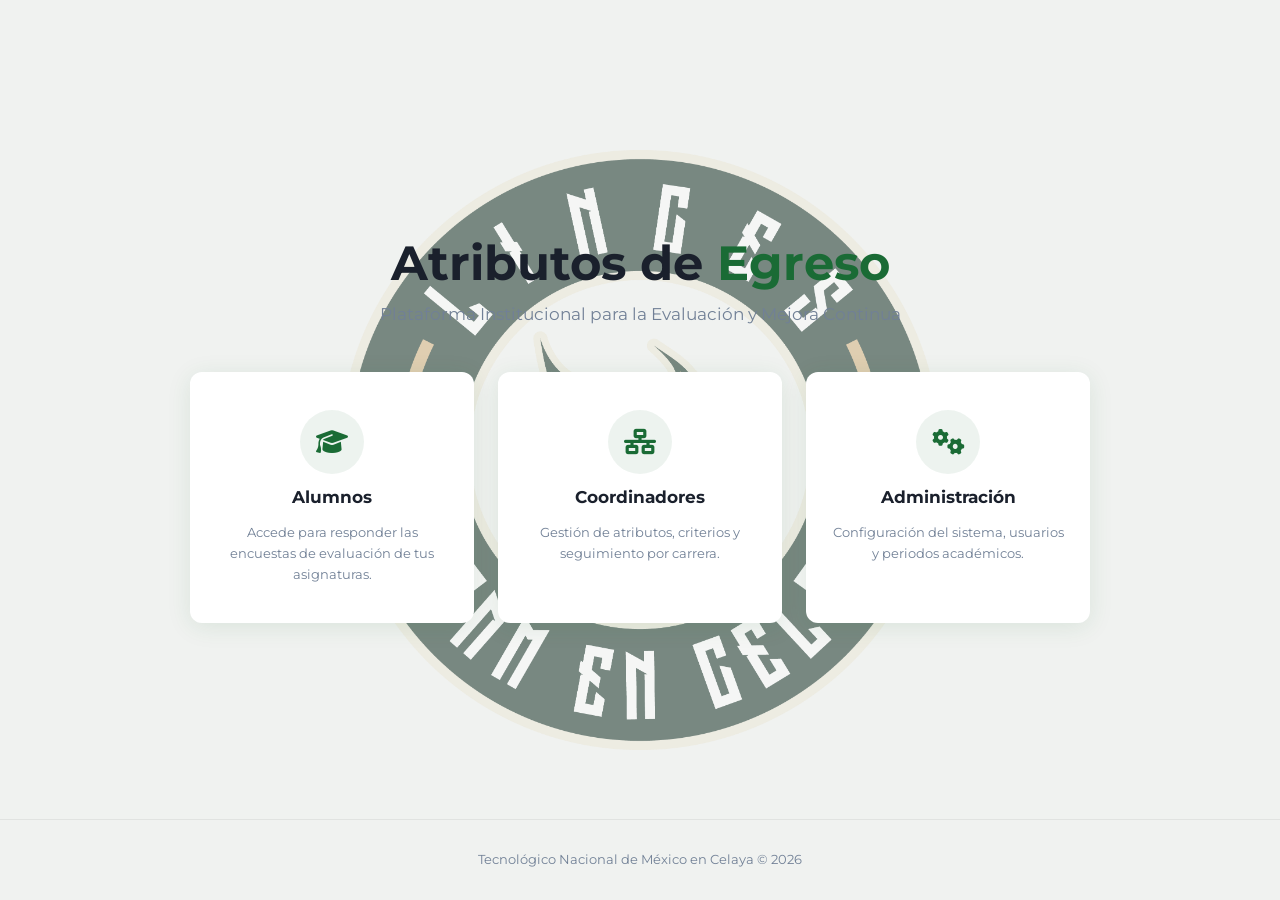
<file: public/index.html>
<!DOCTYPE html>
<html lang="es">
<head>
    <meta charset="UTF-8">
    <meta name="viewport" content="width=device-width, initial-scale=1.0">
    <title>Evaluación de Atributos de Egreso | ITC Celaya</title>
    <link href="https://fonts.googleapis.com/css2?family=Montserrat:wght@400;500;600;700&display=swap" rel="stylesheet">
    <link rel="stylesheet" href="https://cdnjs.cloudflare.com/ajax/libs/font-awesome/6.4.0/css/all.min.css">
    <link rel="stylesheet" href="assets/css/normalize.css">
    <link rel="stylesheet" href="assets/css/landing.css">
</head>
<body>

    <header class="main-header">
        <div class="header-logo">
            <img src="assets/img/logo_lince.png" alt="Instituto Tecnológico de Celaya">
        </div>
    </header>

    <main class="main-content">

        <div class="hero-text">
            <h1 class="hero-title">Atributos de <span>Egreso</span></h1>
            <p class="hero-subtitle">Plataforma Institucional para la Evaluación y Mejora Continua</p>
        </div>

        <div class="access-grid">

            <a href="alumno/login.html" class="access-card">
                <div class="card-icon">
                    <i class="fa-solid fa-graduation-cap"></i>
                </div>
                <h2 class="card-title">Alumnos</h2>
                <p class="card-desc">Accede para responder las encuestas de evaluación de tus asignaturas.</p>
            </a>

            <a href="coordinador/login.html" class="access-card">
                <div class="card-icon">
                    <i class="fa-solid fa-network-wired"></i>
                </div>
                <h2 class="card-title">Coordinadores</h2>
                <p class="card-desc">Gestión de atributos, criterios y seguimiento por carrera.</p>
            </a>

            <a href="admin/login.html" class="access-card">
                <div class="card-icon">
                    <i class="fa-solid fa-gears"></i>
                </div>
                <h2 class="card-title">Administración</h2>
                <p class="card-desc">Configuración del sistema, usuarios y periodos académicos.</p>
            </a>

        </div>

    </main>

    <footer class="main-footer">
        <p>Tecnológico Nacional de México en Celaya &copy; 2026</p>
    </footer>

    <script src="assets/js/utils.js"></script>
    <script>
        // Si ya hay sesión activa, redirigir directo al dashboard
        if (Auth.isLoggedIn()) {
            redirigirPorRol(Auth.getRol());
        }
    </script>
</body>
</html>
</file>
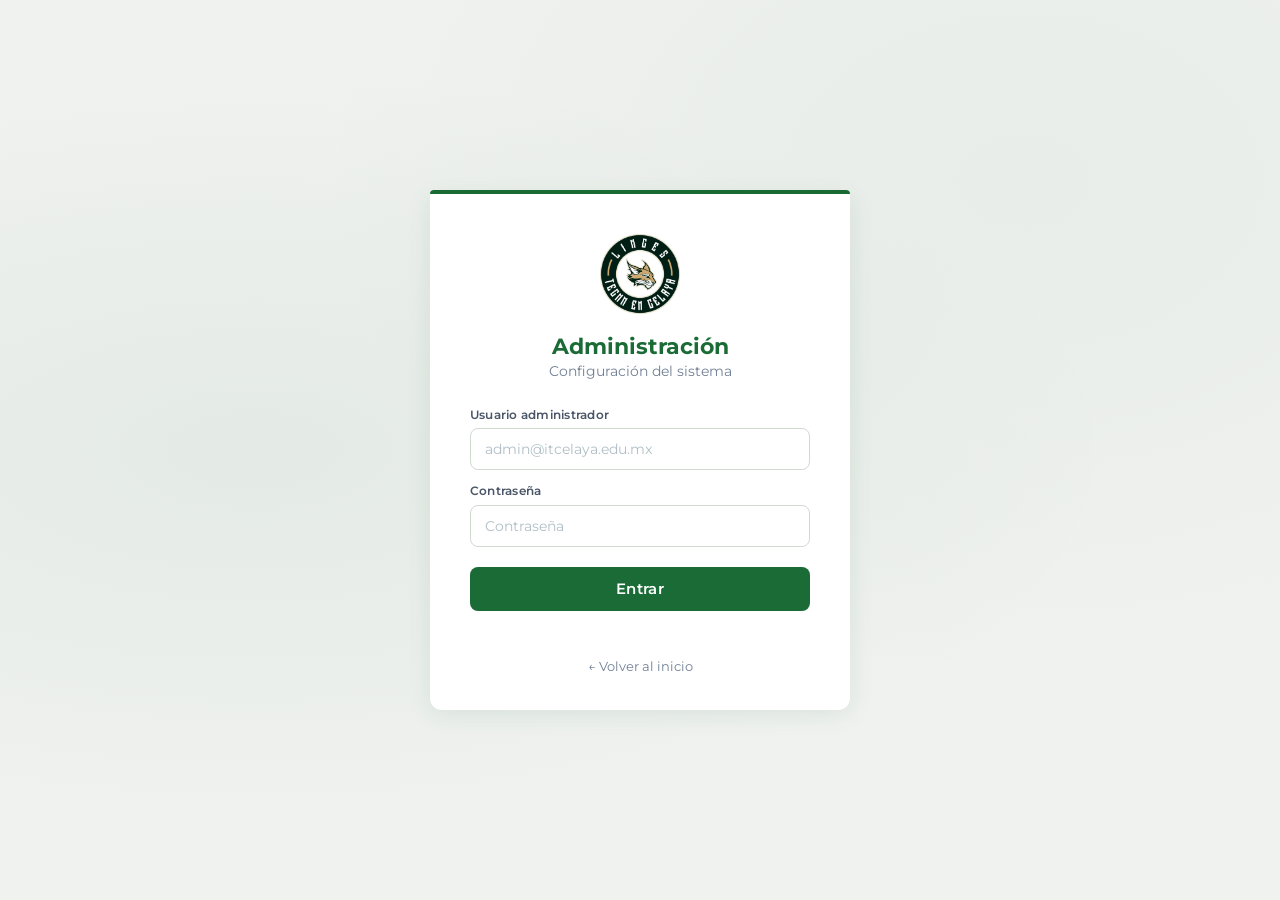
<file: public/admin/login.html>
<!DOCTYPE html>
<html lang="es">
<head>
    <meta charset="UTF-8">
    <meta name="viewport" content="width=device-width, initial-scale=1.0">
    <title>Administración | Atributos de Egreso</title>
    <link href="https://fonts.googleapis.com/css2?family=Montserrat:wght@400;500;600;700&display=swap" rel="stylesheet">
    <link rel="stylesheet" href="../assets/css/normalize.css">
    <link rel="stylesheet" href="../assets/css/auth.css">
</head>
<body>

    <div class="auth-wrapper">
        <div class="auth-topbar"></div>
        <div class="auth-card">
            <img src="../assets/img/logo_lince.png" alt="TecNM Celaya" class="auth-logo">
            <h1 class="auth-title">Administración</h1>
            <p class="auth-subtitle">Configuración del sistema</p>

            <form id="form-login" novalidate>
                <div class="form-group">
                    <label for="identificador">Usuario administrador</label>
                    <input id="identificador" class="inp" type="email"
                           placeholder="admin@itcelaya.edu.mx"
                           required autocomplete="username">
                </div>
                <div class="form-group">
                    <label for="password">Contraseña</label>
                    <input id="password" class="inp" type="password"
                           placeholder="Contraseña"
                           required autocomplete="current-password">
                </div>
                <button id="btn-login" type="submit" class="btn-login">Entrar</button>
            </form>

            <div id="msg" class="form-msg"></div>

            <div class="auth-links">
                <a href="../index.html">← Volver al inicio</a>
            </div>
        </div>
    </div>

    <script src="../assets/js/utils.js"></script>
    <script src="../assets/js/login.js"></script>
</body>
</html>
</file>
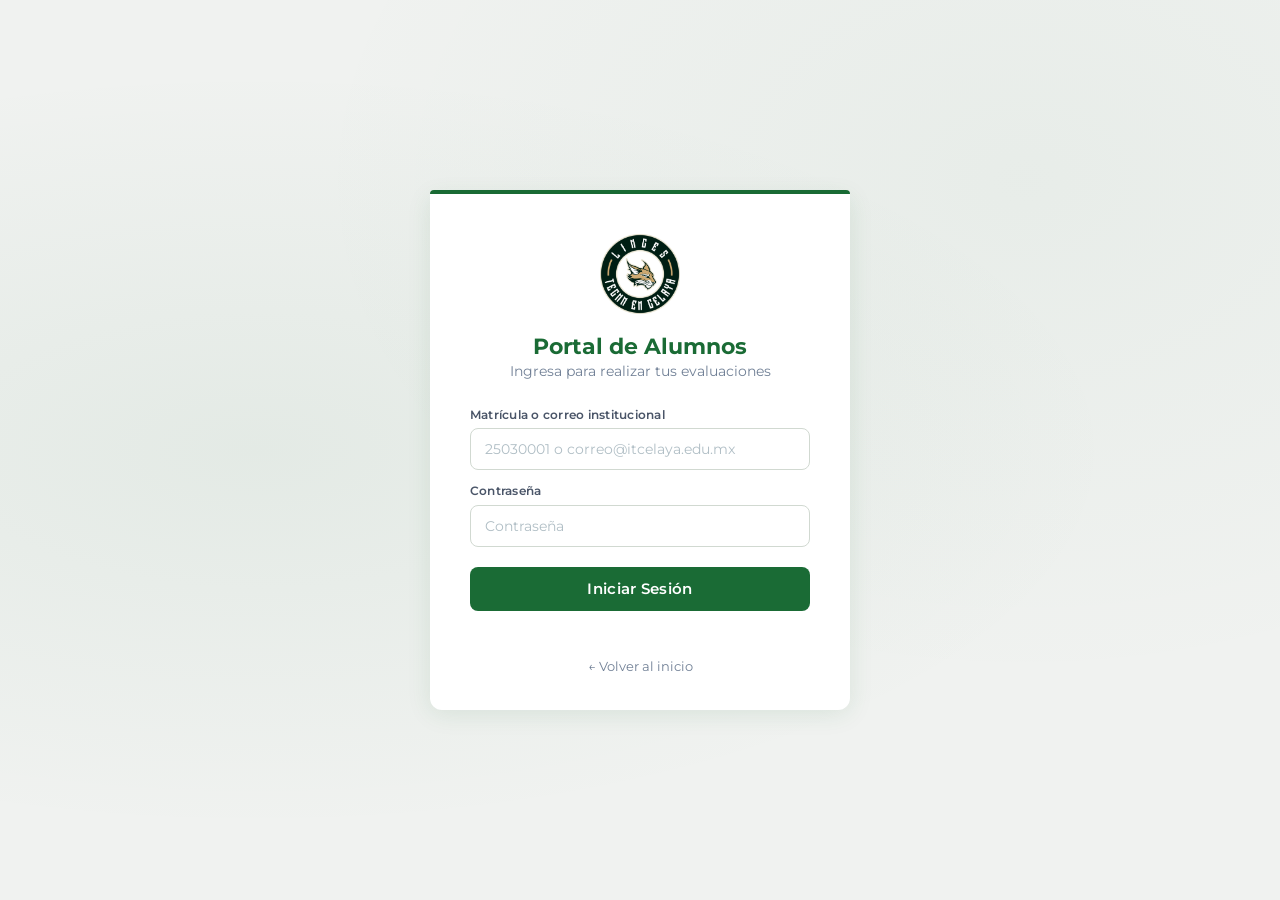
<file: public/alumno/login.html>
<!DOCTYPE html>
<html lang="es">
<head>
    <meta charset="UTF-8">
    <meta name="viewport" content="width=device-width, initial-scale=1.0">
    <title>Portal Alumnos | Atributos de Egreso</title>
    <link href="https://fonts.googleapis.com/css2?family=Montserrat:wght@400;500;600;700&display=swap" rel="stylesheet">
    <link rel="stylesheet" href="../assets/css/normalize.css">
    <link rel="stylesheet" href="../assets/css/auth.css">
</head>
<body>

    <div class="auth-wrapper">
        <div class="auth-topbar"></div>
        <div class="auth-card">
            <img src="../assets/img/logo_lince.png" alt="TecNM Celaya" class="auth-logo">
            <h1 class="auth-title">Portal de Alumnos</h1>
            <p class="auth-subtitle">Ingresa para realizar tus evaluaciones</p>

            <form id="form-login" novalidate>
                <div class="form-group">
                    <label for="identificador">Matrícula o correo institucional</label>
                    <input id="identificador" class="inp" type="text"
                           placeholder="25030001 o correo@itcelaya.edu.mx"
                           required autocomplete="username">
                </div>
                <div class="form-group">
                    <label for="password">Contraseña</label>
                    <input id="password" class="inp" type="password"
                           placeholder="Contraseña"
                           required autocomplete="current-password">
                </div>
                <button id="btn-login" type="submit" class="btn-login">Iniciar Sesión</button>
            </form>

            <div id="msg" class="form-msg"></div>

            <div class="auth-links">
                <a href="../index.html">← Volver al inicio</a>
            </div>
        </div>
    </div>

    <script src="../assets/js/utils.js"></script>
    <script src="../assets/js/login.js"></script>
</body>
</html>
</file>
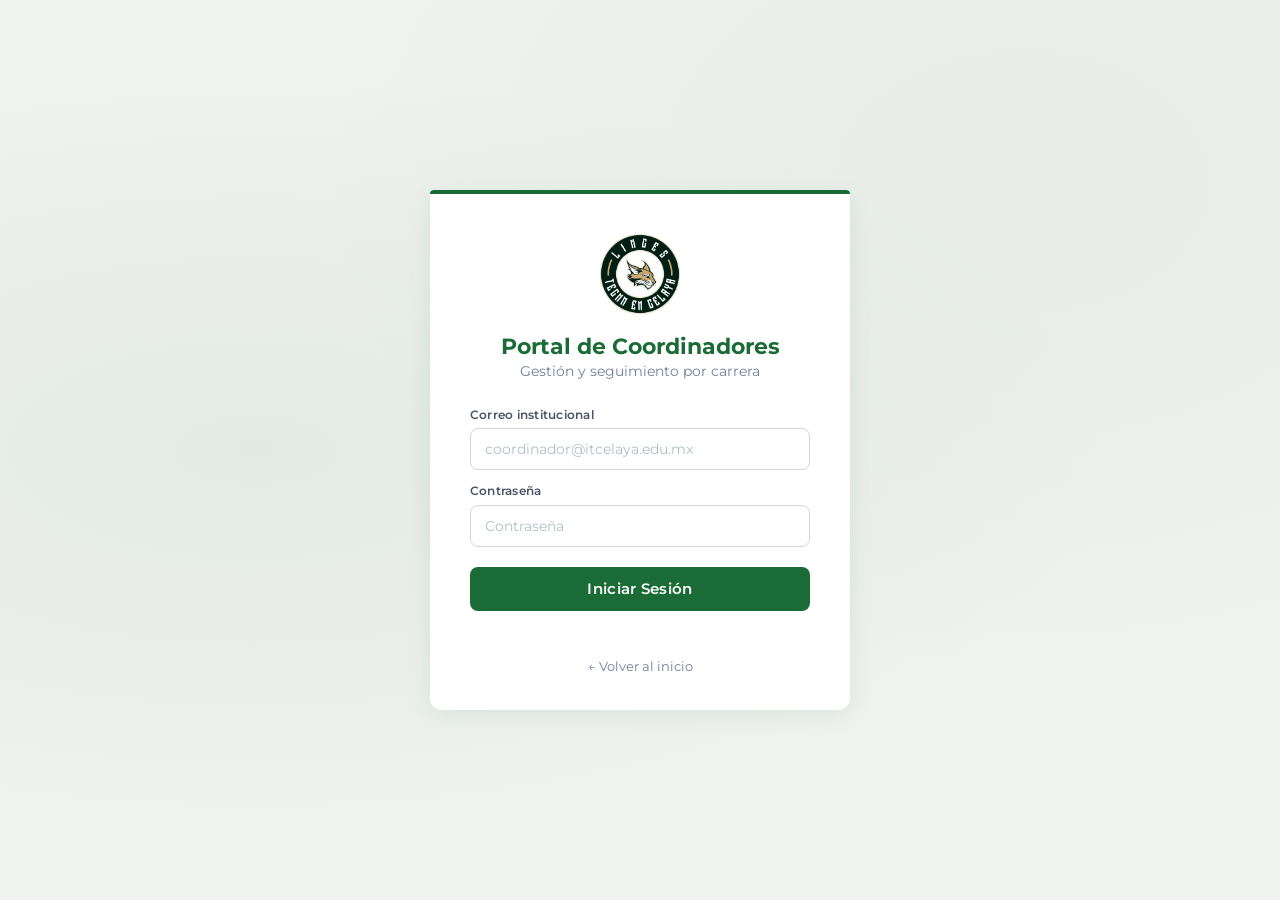
<file: public/coordinador/login.html>
<!DOCTYPE html>
<html lang="es">
<head>
    <meta charset="UTF-8">
    <meta name="viewport" content="width=device-width, initial-scale=1.0">
    <title>Portal Coordinadores | Atributos de Egreso</title>
    <link href="https://fonts.googleapis.com/css2?family=Montserrat:wght@400;500;600;700&display=swap" rel="stylesheet">
    <link rel="stylesheet" href="../assets/css/normalize.css">
    <link rel="stylesheet" href="../assets/css/auth.css">
</head>
<body>

    <div class="auth-wrapper">
        <div class="auth-topbar"></div>
        <div class="auth-card">
            <img src="../assets/img/logo_lince.png" alt="TecNM Celaya" class="auth-logo">
            <h1 class="auth-title">Portal de Coordinadores</h1>
            <p class="auth-subtitle">Gestión y seguimiento por carrera</p>

            <form id="form-login" novalidate>
                <div class="form-group">
                    <label for="identificador">Correo institucional</label>
                    <input id="identificador" class="inp" type="email"
                           placeholder="coordinador@itcelaya.edu.mx"
                           required autocomplete="username">
                </div>
                <div class="form-group">
                    <label for="password">Contraseña</label>
                    <input id="password" class="inp" type="password"
                           placeholder="Contraseña"
                           required autocomplete="current-password">
                </div>
                <button id="btn-login" type="submit" class="btn-login">Iniciar Sesión</button>
            </form>

            <div id="msg" class="form-msg"></div>

            <div class="auth-links">
                <a href="../index.html">← Volver al inicio</a>
            </div>
        </div>
    </div>

    <script src="../assets/js/utils.js"></script>
    <script src="../assets/js/login.js"></script>
</body>
</html>
</file>
<file: public/assets/css/landing.css>
/* ============================================================
   assets/css/landing.css
   Estilos para la página de inicio (index.html)
   ============================================================ */

:root {
    --verde-itc:    #1a6b35;
    --verde-claro:  #2d8a4e;
    --verde-hover:  #145228;
    --gris-fondo:   #f0f2f0;
    --gris-texto:   #4a5568;
    --gris-suave:   #718096;
    --blanco:       #ffffff;
    --sombra:       0 4px 24px rgba(26, 107, 53, 0.10);
    --sombra-hover: 0 8px 32px rgba(26, 107, 53, 0.18);
    --font:         'Montserrat', sans-serif;
}

body {
    font-family: var(--font);
    background-color: var(--gris-fondo);
    min-height: 100vh;
    display: flex;
    flex-direction: column;
    position: relative;
    overflow-x: hidden;
}

/* ------------------------------------------------------------
   Imagen decorativa de fondo — lince centrado con opacidad
   ------------------------------------------------------------ */
body::before {
    content: '';
    position: fixed;
    top: 50%;
    left: 50%;
    transform: translate(-50%, -50%);
    width: 600px;
    height: 600px;
    background-image: url('../img/logo_lince.png');
    background-repeat: no-repeat;
    background-size: contain;
    background-position: center;
    opacity: 0.50;
    pointer-events: none;
    z-index: 0;
}

/* Todo el contenido va por encima del fondo */
.main-header,
.main-content,
.main-footer {
    position: relative;
    z-index: 1;
}

/* ------------------------------------------------------------
   Header
   ------------------------------------------------------------ */
.main-header {
    padding: 20px 40px;
    display: flex;
    align-items: center;
}

.header-logo img {
    height: 56px;
    width: auto;
}

.header-logo{
    display: none;
}

/* ------------------------------------------------------------
   Contenido principal
   ------------------------------------------------------------ */
.main-content {
    flex: 1;
    display: flex;
    flex-direction: column;
    align-items: center;
    justify-content: center;
    padding: 40px 24px;
    gap: 48px;
}

/* ------------------------------------------------------------
   Hero text
   ------------------------------------------------------------ */
.hero-text {
    text-align: center;
}

.hero-title {
    font-size: clamp(2rem, 5vw, 3rem);
    font-weight: 700;
    color: #1a202c;
    margin: 0 0 12px;
    line-height: 1.2;
}

.hero-title span {
    color: var(--verde-itc);
}

.hero-subtitle {
    font-size: clamp(0.9rem, 2vw, 1.05rem);
    color: var(--gris-suave);
    margin: 0;
}

/* ------------------------------------------------------------
   Grid de acceso
   ------------------------------------------------------------ */
.access-grid {
    display: grid;
    grid-template-columns: repeat(3, 1fr);
    gap: 24px;
    width: 100%;
    max-width: 900px;
}

.access-card {
    background: var(--blanco);
    border-radius: 12px;
    padding: 36px 24px;
    text-align: center;
    text-decoration: none;
    box-shadow: var(--sombra);
    transition: transform 0.2s, box-shadow 0.2s;
    display: flex;
    flex-direction: column;
    align-items: center;
    gap: 14px;
    border: 2px solid transparent;
}

.access-card:hover {
    transform: translateY(-4px);
    box-shadow: var(--sombra-hover);
    border-color: rgba(26, 107, 53, 0.15);
}

.card-icon {
    width: 64px;
    height: 64px;
    background: rgba(26, 107, 53, 0.08);
    border-radius: 50%;
    display: flex;
    align-items: center;
    justify-content: center;
    font-size: 1.6rem;
    color: var(--verde-itc);
    transition: background 0.2s;
}

.access-card:hover .card-icon {
    background: rgba(26, 107, 53, 0.14);
}

.card-title {
    font-size: 1.05rem;
    font-weight: 700;
    color: #1a202c;
    margin: 0;
}

.card-desc {
    font-size: 0.83rem;
    color: var(--gris-suave);
    margin: 0;
    line-height: 1.6;
}

/* ------------------------------------------------------------
   Footer
   ------------------------------------------------------------ */
.main-footer {
    text-align: center;
    padding: 20px;
    font-size: 0.8rem;
    color: var(--gris-suave);
    border-top: 1px solid rgba(0,0,0,0.06);
}

/* ------------------------------------------------------------
   Responsive
   ------------------------------------------------------------ */
@media (max-width: 700px) {
    .access-grid {
        grid-template-columns: 1fr;
        max-width: 360px;
    }

    .main-header {
        padding: 16px 20px;
    }

    body::before {
        width: 320px;
        height: 320px;
    }
}

@media (max-width: 960px) and (min-width: 701px) {
    .access-grid {
        grid-template-columns: repeat(2, 1fr);
        max-width: 600px;
    }
}
</file>
<file: public/assets/css/auth.css>
/* ============================================================
   assets/css/auth.css
   Estilos para login de los tres roles
   ============================================================ */

:root {
    --verde-itc:    #1a6b35;
    --verde-hover:  #145228;
    --gris-fondo:   #f0f2f0;
    --gris-borde:   #d1d9d1;
    --gris-texto:   #4a5568;
    --gris-suave:   #718096;
    --blanco:       #ffffff;
    --rojo-error:   #c53030;
    --verde-exito:  #276749;
    --sombra:       0 4px 24px rgba(26, 107, 53, 0.10);
    --sombra-hover: 0 8px 32px rgba(26, 107, 53, 0.18);
    --radio:        12px;
    --font:         'Montserrat', sans-serif;
}

*, *::before, *::after {
    box-sizing: border-box;
}

body {
    font-family: var(--font);
    background-color: var(--gris-fondo);
    min-height: 100vh;
    display: flex;
    align-items: center;
    justify-content: center;
    padding: 24px;
    background-image:
        radial-gradient(ellipse at 20% 50%, rgba(26,107,53,0.06) 0%, transparent 60%),
        radial-gradient(ellipse at 80% 20%, rgba(26,107,53,0.04) 0%, transparent 50%);
}

/* ------------------------------------------------------------
   Wrapper externo — contiene la línea verde y la card
   ------------------------------------------------------------ */
.auth-wrapper {
    width: 100%;
    max-width: 420px;
    display: flex;
    flex-direction: column;
    animation: fadeUp 0.35s ease both;
}

@keyframes fadeUp {
    from { opacity: 0; transform: translateY(16px); }
    to   { opacity: 1; transform: translateY(0); }
}

/* Línea verde superior — separada de la card para evitar overflow */
.auth-topbar {
    height: 4px;
    background: var(--verde-itc);
    border-radius: var(--radio) var(--radio) 0 0;
}

/* ------------------------------------------------------------
   Card
   ------------------------------------------------------------ */
.auth-card {
    background: var(--blanco);
    border-radius: 0 0 var(--radio) var(--radio);
    box-shadow: var(--sombra);
    padding: 40px 40px 36px;
    display: flex;
    flex-direction: column;
    align-items: center;
}

/* ------------------------------------------------------------
   Logo
   ------------------------------------------------------------ */
.auth-logo {
    width: 80px;
    height: 80px;
    object-fit: contain;
    margin-bottom: 20px;
}

/* ------------------------------------------------------------
   Textos
   ------------------------------------------------------------ */
.auth-title {
    font-size: 1.4rem;
    font-weight: 700;
    color: var(--verde-itc);
    margin: 0 0 4px;
    text-align: center;
}

.auth-subtitle {
    font-size: 0.85rem;
    color: var(--gris-suave);
    margin: 0 0 28px;
    text-align: center;
}

/* ------------------------------------------------------------
   Formulario
   ------------------------------------------------------------ */
#form-login {
    width: 100%;
    display: flex;
    flex-direction: column;
    gap: 14px;
}

.form-group {
    display: flex;
    flex-direction: column;
    gap: 6px;
}

.form-group label {
    font-size: 0.78rem;
    font-weight: 600;
    color: var(--gris-texto);
    letter-spacing: 0.02em;
}

.inp {
    width: 100%;
    padding: 12px 14px;
    border: 1.5px solid var(--gris-borde);
    border-radius: 8px;
    font-family: var(--font);
    font-size: 0.9rem;
    color: var(--gris-texto);
    background: var(--blanco);
    transition: border-color 0.2s, box-shadow 0.2s;
    outline: none;
}

.inp::placeholder {
    color: #b0bec5;
}

.inp:focus {
    border-color: var(--verde-itc);
    box-shadow: 0 0 0 3px rgba(26, 107, 53, 0.10);
}

/* ------------------------------------------------------------
   Botón principal
   ------------------------------------------------------------ */
.btn-login {
    margin-top: 6px;
    width: 100%;
    padding: 13px;
    background: var(--verde-itc);
    color: var(--blanco);
    border: none;
    border-radius: 8px;
    font-family: var(--font);
    font-size: 0.95rem;
    font-weight: 600;
    cursor: pointer;
    transition: background 0.2s, transform 0.15s, box-shadow 0.2s;
    letter-spacing: 0.02em;
}

.btn-login:hover:not(:disabled) {
    background: var(--verde-hover);
    box-shadow: var(--sombra-hover);
    transform: translateY(-1px);
}

.btn-login:active:not(:disabled) {
    transform: translateY(0);
}

.btn-login:disabled {
    opacity: 0.65;
    cursor: not-allowed;
}

/* ------------------------------------------------------------
   Mensaje de error / éxito
   ------------------------------------------------------------ */
.form-msg {
    min-height: 20px;
    font-size: 0.82rem;
    text-align: center;
    margin-top: 8px;
    border-radius: 6px;
    padding: 0;
    transition: all 0.2s;
    width: 100%;
}

.form-msg--error {
    color: var(--rojo-error);
    background: #fff5f5;
    padding: 8px 12px;
}

.form-msg--exito {
    color: var(--verde-exito);
    background: #f0fff4;
    padding: 8px 12px;
}

/* ------------------------------------------------------------
   Links inferiores
   ------------------------------------------------------------ */
.auth-links {
    margin-top: 20px;
    display: flex;
    flex-direction: column;
    align-items: center;
    gap: 8px;
    width: 100%;
}

.auth-links a {
    font-size: 0.82rem;
    color: var(--gris-suave);
    text-decoration: none;
    transition: color 0.2s;
}

.auth-links a:hover {
    color: var(--verde-itc);
}

/* ------------------------------------------------------------
   Responsive
   ------------------------------------------------------------ */
@media (max-width: 480px) {
    .auth-card {
        padding: 32px 24px 28px;
    }
}
</file>
